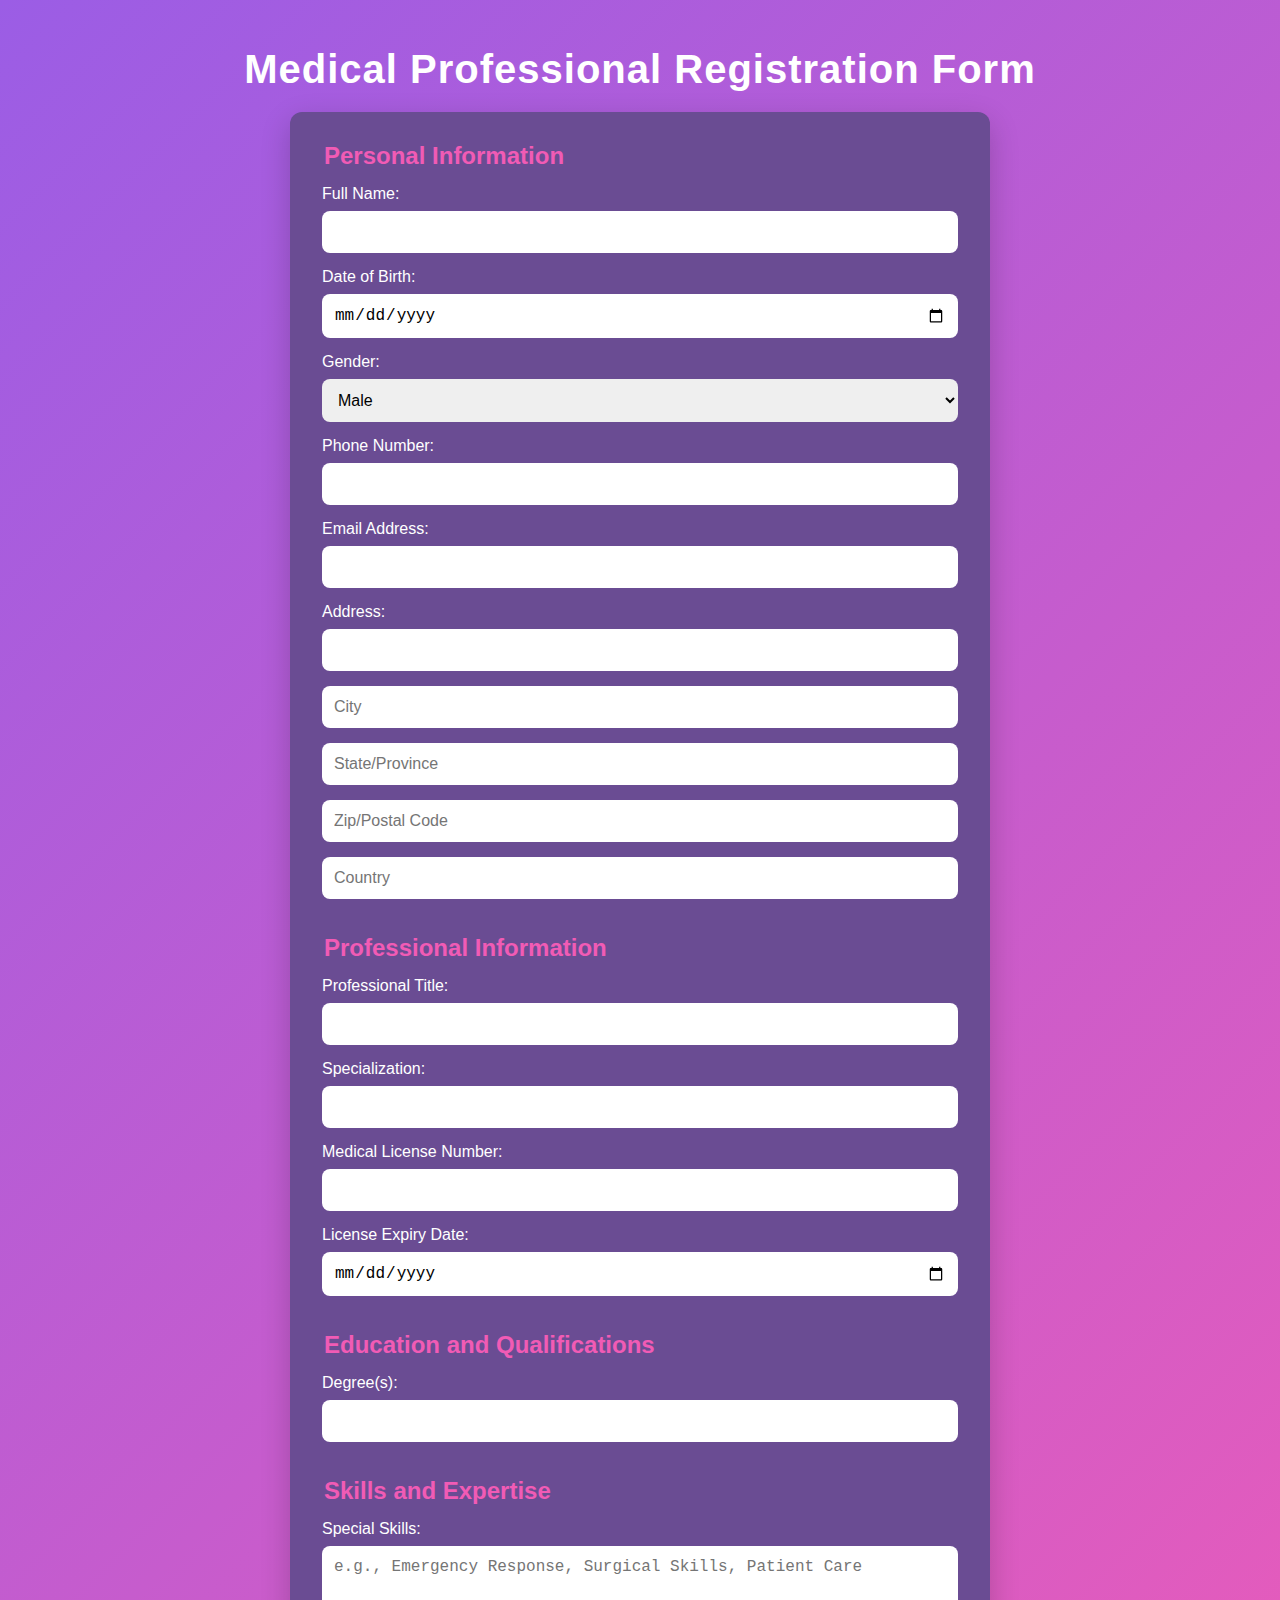
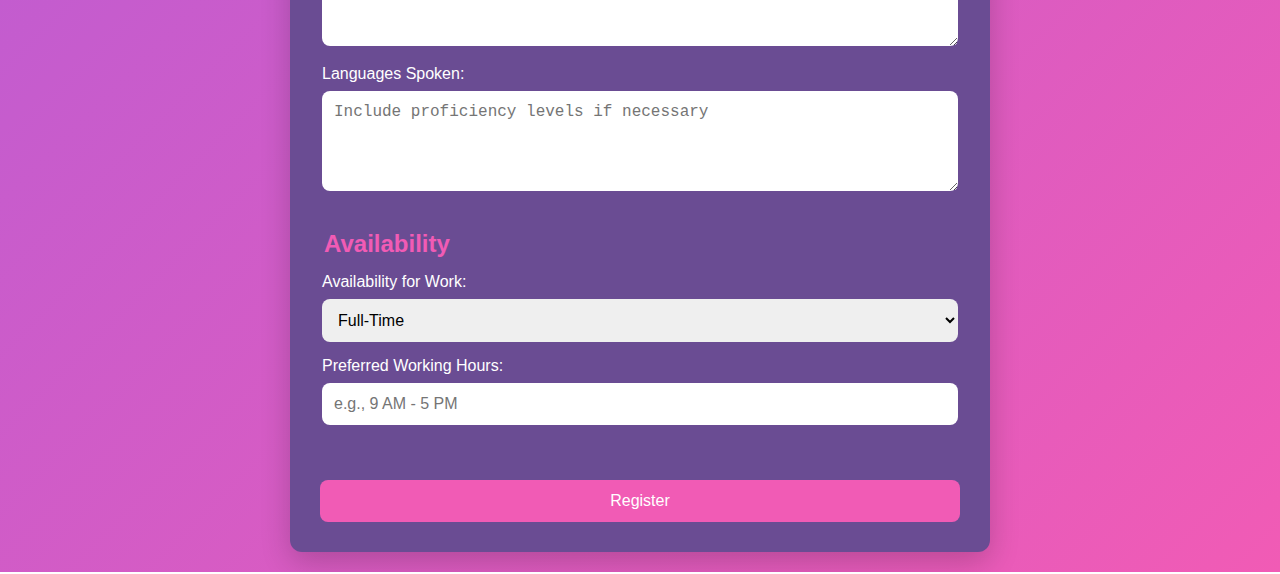
<file: public/index.html>
<!DOCTYPE html>
<html lang="en">
<head>
    <meta charset="UTF-8">
    <meta name="viewport" content="width=device-width, initial-scale=1.0">
    <title>Medical Professional Registration Form</title>
    <link rel="icon" href="path_to_your_favicon.ico" type="image/x-icon"> <!-- Update the path to your favicon -->
    <style>
        body {
            margin: 0;
            padding: 0;
            font-family: Arial, sans-serif;
            background: linear-gradient(135deg, #9b5de5, #f15bb5);
            color: #fff;
        }

        .container {
            display: flex;
            flex-direction: column;
            align-items: center;
            justify-content: center;
            min-height: 100vh;
            padding: 20px;
            box-sizing: border-box;
            overflow-y: auto;
            width: 100%; /* Full width */
        }

        h1 {
            text-align: center;
            margin-bottom: 20px;
            font-size: 2.5rem;
            letter-spacing: 1px;
        }

        form {
            display: flex;
            flex-direction: column;
            width: 100%; /* Full width */
            max-width: 700px; /* Limit maximum width */
            background: #6a4c93;
            padding: 30px;
            border-radius: 12px;
            box-shadow: 0px 10px 30px rgba(0, 0, 0, 0.2);
            box-sizing: border-box;
            margin: 0 auto; /* Center horizontally */
        }

        fieldset {
            margin-bottom: 20px;
            border: none;
            padding: 0;
        }

        legend {
            font-weight: bold;
            font-size: 1.5rem;
            color: #f15bb5;
            margin-bottom: 15px;
        }

        label {
            margin-bottom: 8px;
            font-size: 1rem;
            display: block;
        }

        input, select, textarea {
            width: 100%;
            padding: 12px;
            margin-bottom: 15px;
            border: none;
            border-radius: 8px;
            font-size: 1rem;
            box-sizing: border-box;
        }

        input[type="file"] {
            background: #fff;
            color: #000;
        }

        button {
            padding: 12px;
            border: none;
            border-radius: 8px;
            background: #f15bb5;
            color: #fff;
            font-size: 1rem;
            cursor: pointer;
            transition: background 0.3s;
            margin-top: 20px;
        }

        button:hover {
            background: #9b5de5;
        }

        textarea {
            min-height: 100px;
            resize: vertical;
        }
    </style>
</head>
<body>
    <div class="container">
        <h1>Medical Professional Registration Form</h1>
        <form class="registration-form" action="http://localhost:3000/api/submit-registration" method="POST">
            <!-- Personal Information -->
            <fieldset>
                <legend>Personal Information</legend>
                <label for="full-name">Full Name:</label>
                <input type="text" id="full-name" name="full_name" required>

                <label for="dob">Date of Birth:</label>
                <input type="date" id="dob" name="dob" required>

                <label for="gender">Gender:</label>
                <select id="gender" name="gender" required>
                    <option value="male">Male</option>
                    <option value="female">Female</option>
                    <option value="other">Other</option>
                </select>

                <label for="phone">Phone Number:</label>
                <input type="tel" id="phone" name="phone" required>

                <label for="email">Email Address:</label>
                <input type="email" id="email" name="email" required>

                <label for="address">Address:</label>
                <input type="text" id="address" name="address" required>
                <input type="text" id="city" name="city" placeholder="City" required>
                <input type="text" id="state" name="state" placeholder="State/Province" required>
                <input type="text" id="zip" name="zip" placeholder="Zip/Postal Code" required>
                <input type="text" id="country" name="country" placeholder="Country" required>
            </fieldset>

            <!-- Professional Information -->
            <fieldset>
                <legend>Professional Information</legend>
                <label for="title">Professional Title:</label>
                <input type="text" id="title" name="title" required>

                <label for="specialization">Specialization:</label>
                <input type="text" id="specialization" name="specialization" required>

                <label for="license-number">Medical License Number:</label>
                <input type="text" id="license-number" name="license_number" required>

                <label for="license-expiry">License Expiry Date:</label>
                <input type="date" id="license-expiry" name="license_expiry" required>
            </fieldset>

            <!-- Education and Qualifications -->
            <fieldset>
                <legend>Education and Qualifications</legend>
                <label for="degree">Degree(s):</label>
                <input type="text" id="degree" name="degree" required>

            </fieldset>

            <!-- Skills and Expertise -->
            <fieldset>
                <legend>Skills and Expertise</legend>
                <label for="skills">Special Skills:</label>
                <textarea id="skills" name="skills" placeholder="e.g., Emergency Response, Surgical Skills, Patient Care"></textarea>

                <label for="languages">Languages Spoken:</label>
                <textarea id="languages" name="languages" placeholder="Include proficiency levels if necessary"></textarea>
            </fieldset>

            <!-- Availability -->
            <fieldset>
                <legend>Availability</legend>
                <label for="availability">Availability for Work:</label>
                <select id="availability" name="availability" required>
                    <option value="full-time">Full-Time</option>
                    <option value="part-time">Part-Time</option>
                    <option value="on-call">On-Call</option>
                </select>

                <label for="working-hours">Preferred Working Hours:</label>
                <input type="text" id="working-hours" name="working_hours" placeholder="e.g., 9 AM - 5 PM">
            </fieldset>

            <!-- Submit Button -->
            <button type="submit">Register</button>
        </form>
    </div>
</body>
</html>
</file>
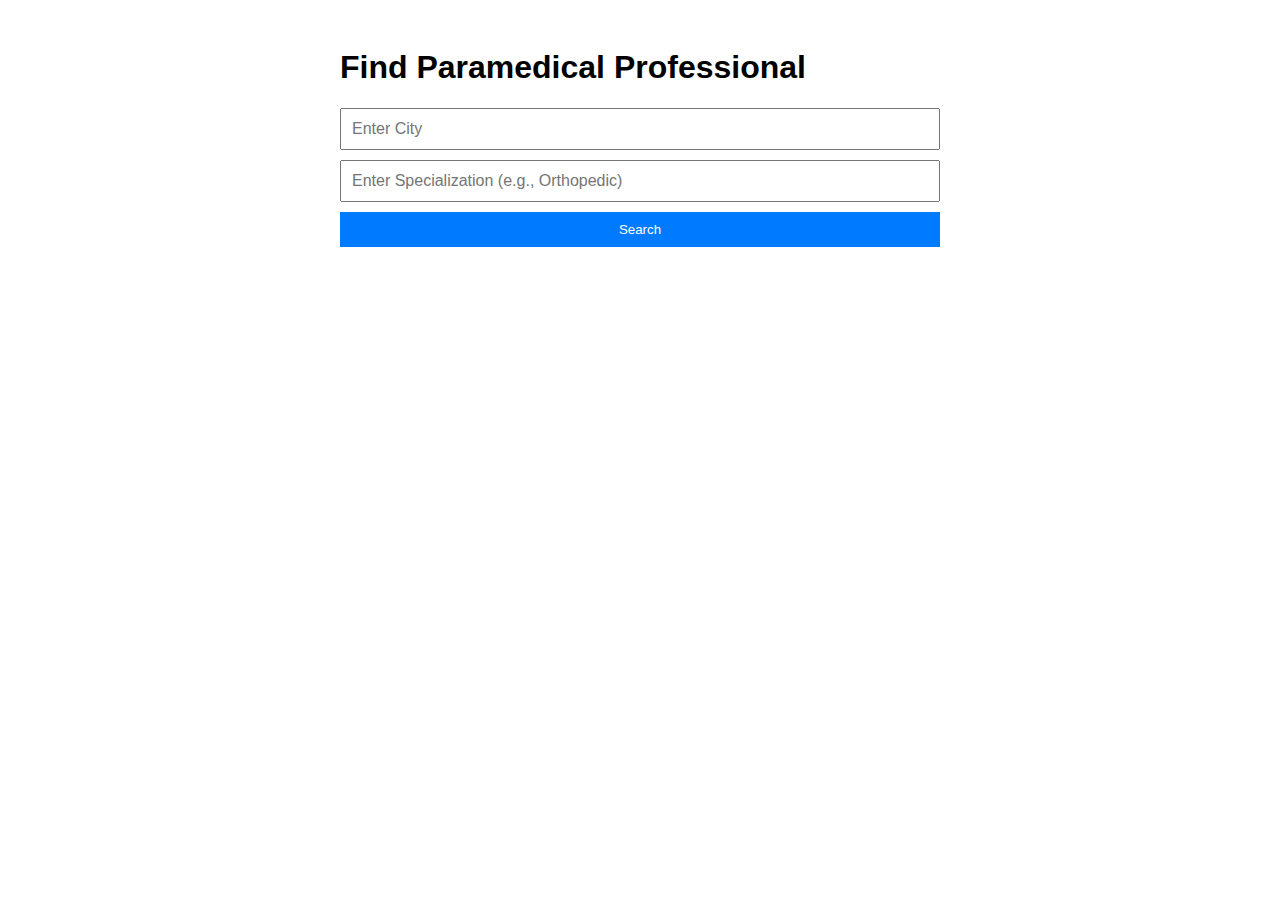
<file: public/search.html>
<!DOCTYPE html>
<html lang="en">
<head>
    <meta charset="UTF-8">
    <meta name="viewport" content="width=device-width, initial-scale=1.0">
    <title>Find Paramedical Professional</title>
    <style>
        body {
            font-family: Arial, sans-serif;
        }
        .container {
            max-width: 600px;
            margin: 0 auto;
            padding: 20px;
        }
        .search-form {
            display: flex;
            flex-direction: column;
            gap: 10px;
        }
        input[type="text"], select {
            padding: 10px;
            font-size: 16px;
        }
        button {
            padding: 10px;
            background-color: #007BFF;
            color: white;
            border: none;
            cursor: pointer;
        }
        button:hover {
            background-color: #0056b3;
        }
        .results {
            margin-top: 20px;
        }
        .loading {
            margin-top: 20px;
            font-style: italic;
        }
        .error {
            color: red;
        }
    </style>
</head>
<body>
    <div class="container">
        <h1>Find Paramedical Professional</h1>
        <form class="search-form" id="searchForm">
            <input type="text" id="city" placeholder="Enter City" required>
            <input type="text" id="specialization" placeholder="Enter Specialization (e.g., Orthopedic)" required>
            <button type="submit">Search</button>
        </form>
        <div class="results" id="results"></div>
        <div class="loading" id="loading" style="display:none;">Loading...</div>
        <div class="error" id="error" style="display:none;"></div>
    </div>

    <script>
        document.getElementById('searchForm').addEventListener('submit', async function (e) {
            e.preventDefault();

            const city = document.getElementById('city').value;
            const specialization = document.getElementById('specialization').value;
            const resultsDiv = document.getElementById('results');
            const loadingDiv = document.getElementById('loading');
            const errorDiv = document.getElementById('error');

            // Clear previous results and error messages
            resultsDiv.innerHTML = '';
            errorDiv.style.display = 'none';

            loadingDiv.style.display = 'block'; // Show loading message

            try {
                const response = await fetch('http://localhost:3000/api/search-paramedical', {
                    method: 'POST',
                    headers: {
                        'Content-Type': 'application/json'
                    },
                    body: JSON.stringify({ city, specialization })
                });

                // Check if response is OK
                if (!response.ok) {
                    throw new Error(`HTTP error! status: ${response.status}`);
                }

                const results = await response.json();

                loadingDiv.style.display = 'none'; // Hide loading message

                if (results.length === 0) {
                    resultsDiv.innerHTML = '<p>No professionals found.</p>';
                } else {
                    let resultHTML = '<ul>';
                    results.forEach(prof => {
                        resultHTML += `<li>${prof.full_name} (${prof.specialization}) - ${prof.city}</li>`;
                    });
                    resultHTML += '</ul>';
                    resultsDiv.innerHTML = resultHTML;
                }

            } catch (error) {
                loadingDiv.style.display = 'none'; // Hide loading message
                errorDiv.style.display = 'block';
                errorDiv.innerHTML = `Error fetching results: ${error.message}`;
            }
        });
    </script>
</body>
</html>
</file>
